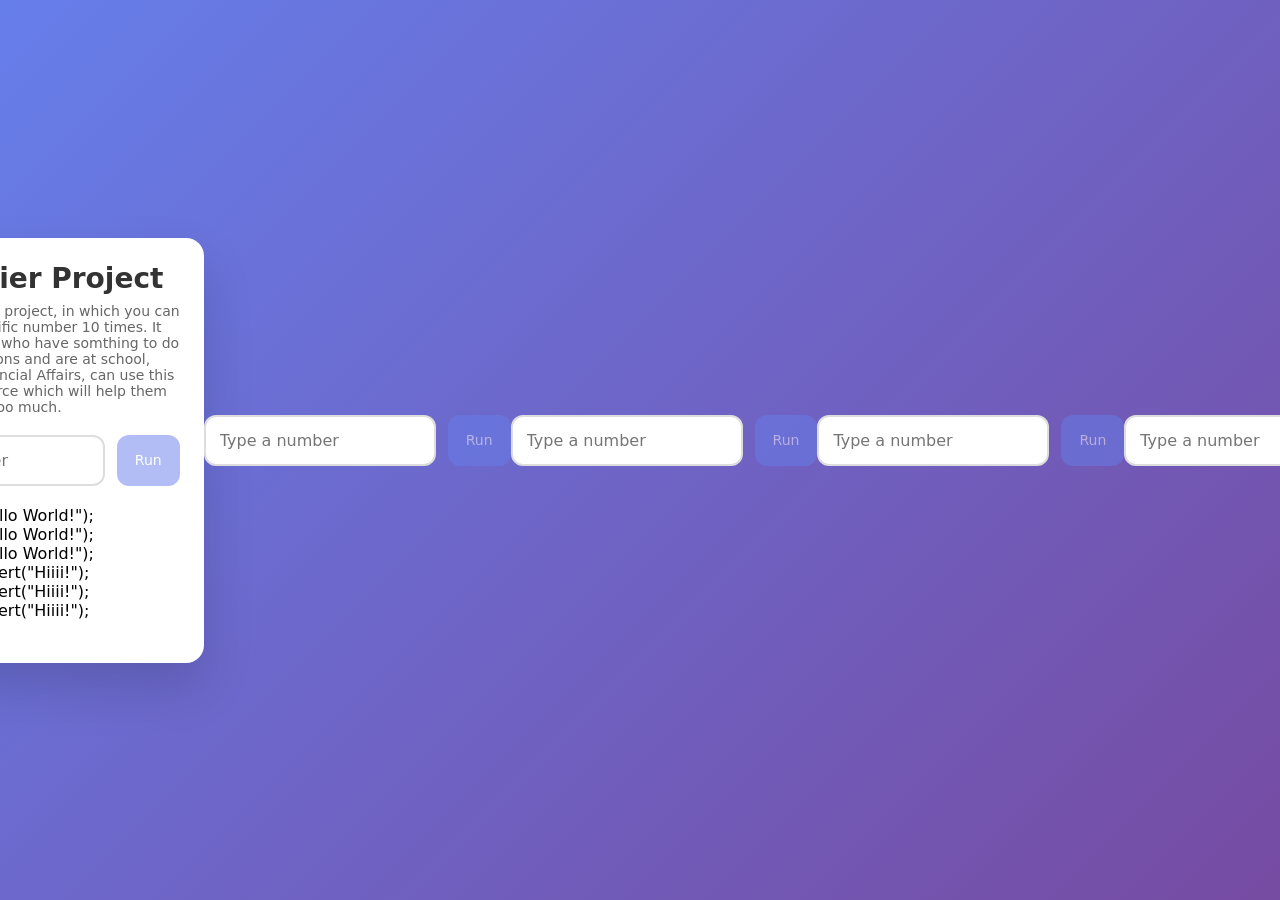
<file: index.html>
<!DOCTYPE html>
<html lang="en">
    <head>
        <meta charset="UTF-8">
        <meta name="viewport" content="width=device-width, initial-scale=1.0">
        <title>Multiplier</title>
        <link rel="stylesheet" href="style.css">
    </head>
    <body>
        <!-- Project Main Container -->
         <div class="container">
            <!-- Title of the Project -->
            <div class="title">
                <h1>Multiplier Project</h1>
                <p>This is a Multiplier project, in which you can multiply a specific number 10 times. It means that those who have somthing to do with calculations and are at school, university or Financial Affairs, can use this project as a source which will help them too much.</p>
            </div>
            <!-- Main Contents of the Project -->
            <form class="content">
                <input type="number" id="num" placeholder="Type a number">
                <button id="btn" disabled="">Run</button>
            </form>
            <!-- Result Output Area -->
            <div class="result"></div>

            <!-- MASTER Branch -->
              <div class="result"></div>
              <div class="result"></div>
              <div class="result"></div>
        
            console.log("Hello World!");
            console.log("Hello World!");
            console.log("Hello World!");


            alert("Hiiii!");
            alert("Hiiii!");
            alert("Hiiii!");
            alert("Hiiii!");
            alert("Hiiii!");
            alert("Hiiii!");
            alert("Hiiii!");

         </div>

         <!-- NAWID Branch-->
                      <form class="content">
                <input type="number" id="num" placeholder="Type a number">
                <button id="btn" disabled="">Run</button>
            </form>            <form class="content">
                <input type="number" id="num" placeholder="Type a number">
                <button id="btn" disabled="">Run</button>
            </form>            <form class="content">
                <input type="number" id="num" placeholder="Type a number">
                <button id="btn" disabled="">Run</button>
            </form>            <form class="content">
                <input type="number" id="num" placeholder="Type a number">
                <button id="btn" disabled="">Run</button>
            </form>

         <!-- JavaScript File Linked to HTML file -->
         <script src="script.js"></script>
         
    </body>
</html>
</file>
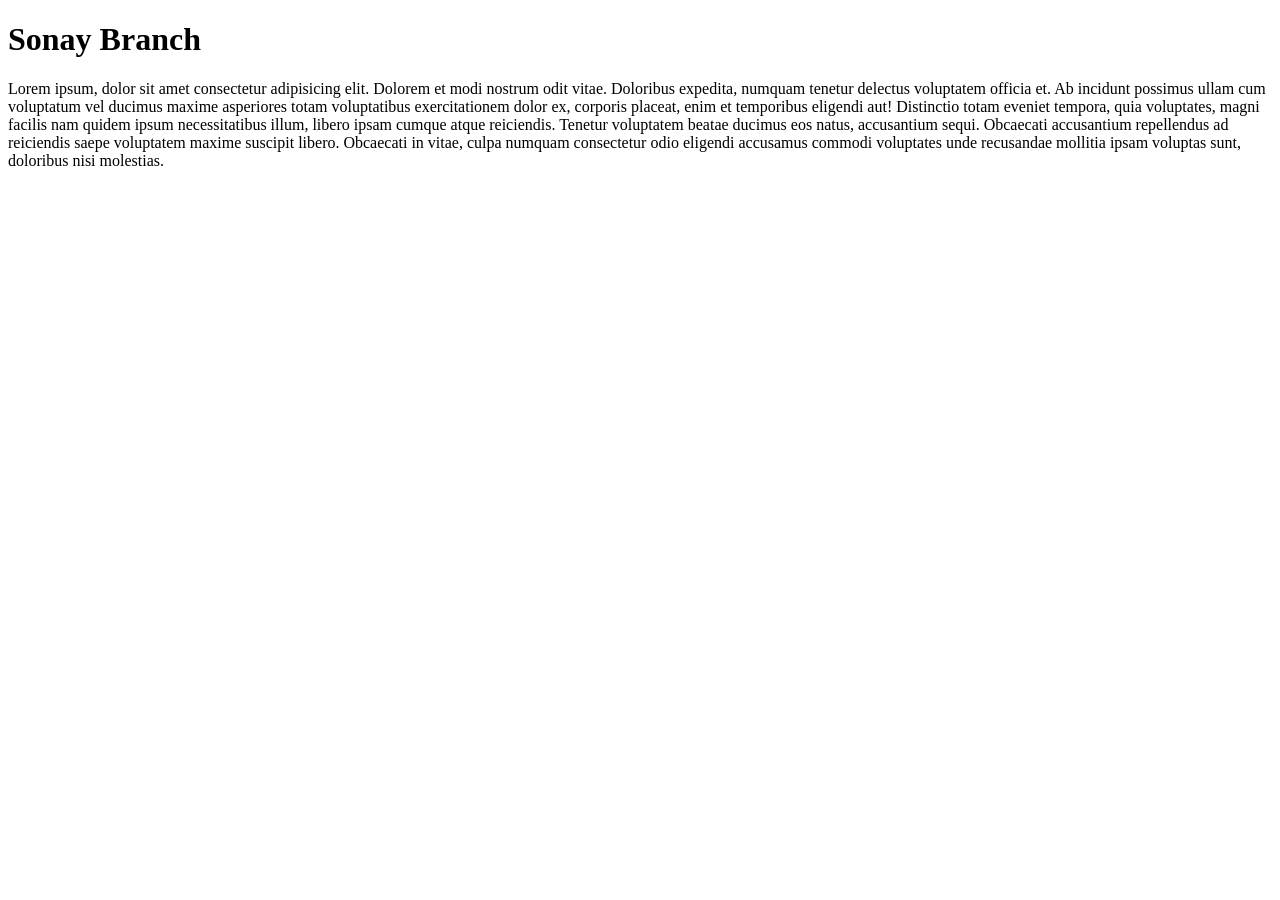
<file: index1.html>
<!DOCTYPE html>
<html lang="en">
<head>
    <meta charset="UTF-8">
    <meta name="viewport" content="width=device-width, initial-scale=1.0">
    <title>Document</title>
</head>
<body>
    <h1>Sonay Branch</h1>
    <p>Lorem ipsum, dolor sit amet consectetur adipisicing elit. Dolorem et modi nostrum odit vitae. Doloribus expedita, numquam tenetur delectus voluptatem officia et. Ab incidunt possimus ullam cum voluptatum vel ducimus maxime asperiores totam voluptatibus exercitationem dolor ex, corporis placeat, enim et temporibus eligendi aut! Distinctio totam eveniet tempora, quia voluptates, magni facilis nam quidem ipsum necessitatibus illum, libero ipsam cumque atque reiciendis. Tenetur voluptatem beatae ducimus eos natus, accusantium sequi. Obcaecati accusantium repellendus ad reiciendis saepe voluptatem maxime suscipit libero. Obcaecati in vitae, culpa numquam consectetur odio eligendi accusamus commodi voluptates unde recusandae mollitia ipsam voluptas sunt, doloribus nisi molestias.</p>
</body>
</html>
</file>
<file: style.css>
/* Reset & Base */
* {
    margin: 0;
    padding: 0;
    box-sizing: border-box;
    font-family: "Segoe UI", system-ui, sans-serif;
}

body {
    min-height: 100vh;
    background: linear-gradient(135deg, #667eea, #764ba2);
    display: flex;
    align-items: center;
    justify-content: center;
}

/* Main Card */
.container {
    width: 100%;
    max-width: 520px;
    background: #ffffff;
    border-radius: 18px;
    padding: 24px;
    box-shadow: 0 25px 50px rgba(0,0,0,0.15);
}

/* Header */
.title h1 {
    text-align: center;
    font-size: 28px;
    margin-bottom: 8px;
    color: #333;
}

.title p {
    text-align: center;
    color: #666;
    font-size: 14px;
    margin-bottom: 20px;
}

/* Input Area */
.content {
    display: flex;
    gap: 12px;
    margin-bottom: 20px;
}

.content input {
    flex: 1;
    padding: 14px;
    font-size: 16px;
    border-radius: 12px;
    border: 2px solid #ddd;
    outline: none;
    transition: 0.2s;
}

.content input:focus {
    border-color: #667eea;
}

.content button {
    padding: 14px 18px;
    font-size: 14px;
    border-radius: 12px;
    border: none;
    background: #667eea;
    color: white;
    cursor: pointer;
    transition: 0.2s;
}

.content button:hover {
    background: #5b65bb;
}

.content button:disabled {
    opacity: 0.5;
    cursor: not-allowed;
}

/* Result Area */
.result {
    margin-top: 15px;
}

/* Row */
.col {
    display: flex;
    justify-content: space-between;
    align-items: center;
    background: #f5f7ff;
    padding: 10px 14px;
    border-radius: 12px;
    margin-bottom: 10px;
    opacity: 0;
    transform: translateY(10px);
    animation: slideIn 0.4s ease forwards;
}

/* Pills */
.col div {
    background: white;
    padding: 8px 14px;
    border-radius: 999px;
    font-weight: 600;
    min-width: 42px;
    text-align: center;
    box-shadow: 0 4px 10px rgba(0,0,0,0.08);
}

.times, .equal {
    color: #5773f0;
}

/* Animations */
@keyframes slideIn {
    to {
        opacity: 1;
        transform: translateY(0);
    }
}
</file>
